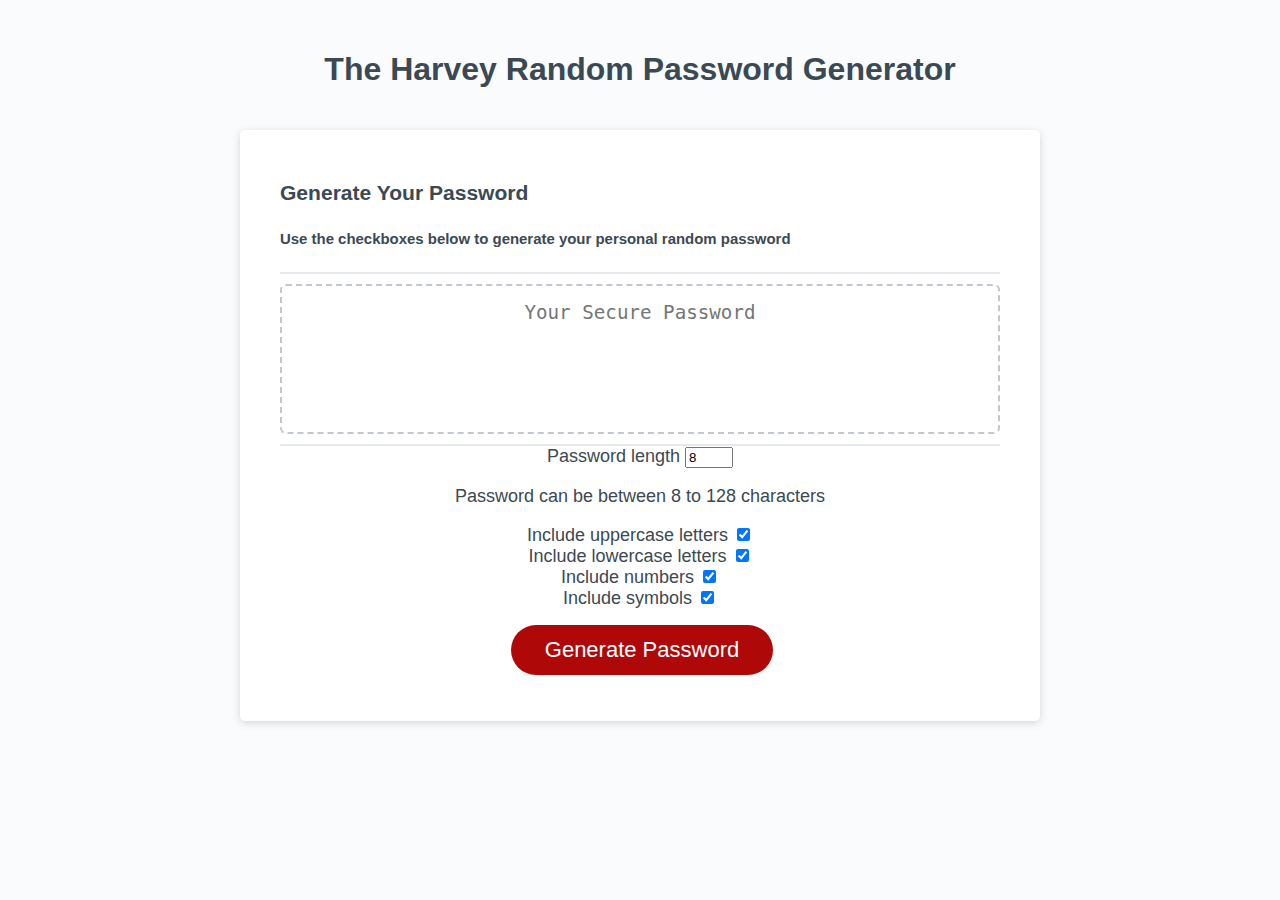
<file: Random Password Generator/index.html>
<!DOCTYPE html>
<html lang="en">
  <head>
    <meta charset="UTF-8" />
    <meta name="viewport" content="width=device-width, initial-scale=1.0" />
    <meta http-equiv="X-UA-Compatible" content="ie=edge" />
    <title>The Harvey Random Password Generator</title>
    <link rel="stylesheet" href="https://stackpath.bootstrapcdn.com/bootstrap/4.5.0/css/bootstrap.min.css" integrity="sha384-9aIt2nRpC12Uk9gS9baDl411NQApFmC26EwAOH8WgZl5MYYxFfc+NcPb1dKGj7Sk" crossorigin="anonymous">
    <link rel="stylesheet" href="style.css" />
  

  </head>
  <body>
    <div class="wrapper">
      <header>
        <h1>The Harvey Random Password Generator</h1>
      </header>
      <div class="card">
        <div class="card-header">
          <h3>Generate Your Password</h3>
          <h5>Use the checkboxes below to generate your personal random password </h5>
        </div>
        <div class="card-body">
         <textarea
            readonly
            id="result"
            placeholder="Your Secure Password"
            aria-label="Generated Password"
          ></textarea>
         <!-- Adding clipboard -->
          <!-- <button class="btn" id="clipboard">
           <i class="clipboard"></i>
         </button> -->
        </div>
        <div class="card-footer">
          <div class="settings">
            <div class="setting">
              <label>Password length</label>
              <input type="number" id="length" min='8' max='8' value='8' />
              <p>Password can be between 8 to 128 characters</p>
            </div>
            <div class="setting">
              <label>Include uppercase letters</label> 
              <input type="checkbox" id="uppercase" checked />
            </div>
            <div class="setting">
              <label>Include lowercase letters</label> 
              <input type="checkbox" id="lowercase" checked />
            </div>
            <div class="setting">
              <label>Include numbers</label> 
              <input type="checkbox" id="numbers" checked />
            </div>
            <div class="setting">
              <label>Include symbols</label> 
              <input type="checkbox" id="symbols" checked />
            </div>
          <button id="generate" class="btn">Generate Password</button>
        </div>
      </div>
    </div>
   
    <script src="script.js"></script>
  </body>
</html>
</file>
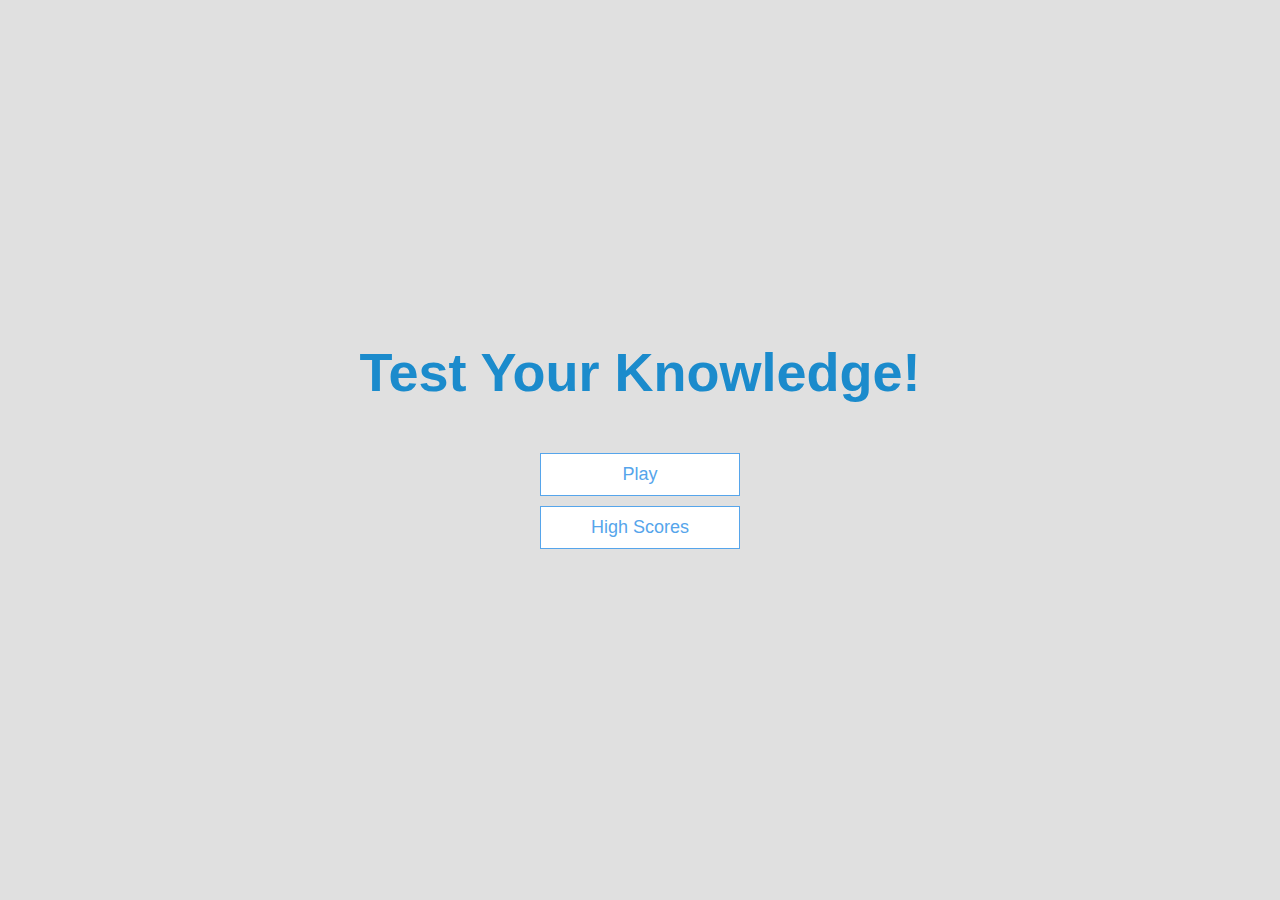
<file: Trivia Game/index.html>
<!DOCTYPE html>
<html lang="en">
  <head>
    <meta charset="UTF-8" />
    <meta name="viewport" content="width=device-width, initial-scale=1.0" />
    <meta http-equiv="X-UA-Compatible" content="ie=edge" />
    <title>Harvey General Knowledge Quiz</title>
    <link rel="stylesheet" href="app.css" />
  </head>
  <body>
    <div class="container">
      <div id="home" class="flex-center flex-column">
        <h1>Test Your Knowledge!</h1>
        <a class="btn" href="game.html">Play</a>
        <a class="btn" href="highScores.html">High Scores</a>
      </div>
    </div>
  </body>
</html>
</file>
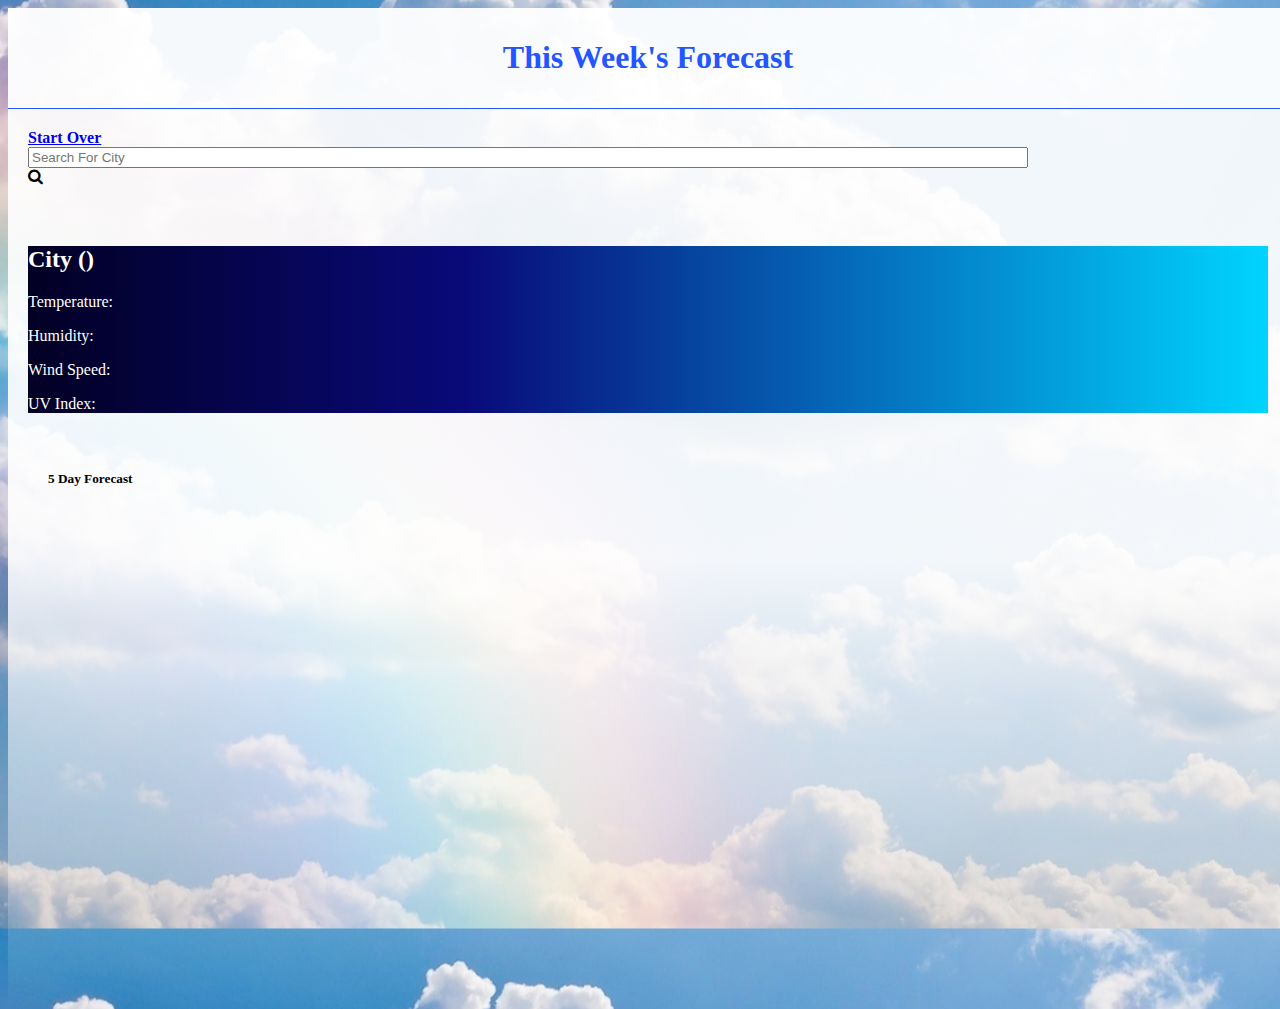
<file: Weather/index.html>
<!doctype html>
<html lang="en">
  <head>
    <!-- Required meta tags -->
    <meta charset="utf-8">
    <meta name="viewport" content="width=device-width, initial-scale=1, shrink-to-fit=no">
    <link rel="stylesheet" href="https://stackpath.bootstrapcdn.com/bootstrap/4.5.0/css/bootstrap.min.css" integrity="sha384-9aIt2nRpC12Uk9gS9baDl411NQApFmC26EwAOH8WgZl5MYYxFfc+NcPb1dKGj7Sk" crossorigin="anonymous">
    <link href="https://cdnjs.cloudflare.com/ajax/libs/font-awesome/4.3.0/css/font-awesome.css" rel="stylesheet"  type='text/css'>
    <link rel="stylesheet" href="style.css">
    <title>Harvey Weather Dashboard</title>
  </head>
  <body>
    <header class="row">
        <div class="col"><h1>This Week's Forecast</h1></div>
    </header>
    <main class="container-fluid">
        <div class="row">
            <div class="col-md-3 search">
            <a href="#" id="clear-search"><strong> Start Over  </strong></a><br>
                
                <input placeholder = "Search For City" type="text" id="search-box">
                &nbsp;<div id="search-button" class="btn btn-primary"><i class="fa fa-search"></i></div>
                <div id="city-output"></div>
                
            </div>
            <div class="col-md-9 city-display">
                <div class="row">
                    <div class="col">
                        <div class="card main-display" style="width: 100%; height:100%; border:0;">
                            <div class="card-body">
                              <h2 class="card-title"><span id="city">City</span> (<span id="date"></span>)</h2><img id="weather-icon">
                              <p class="card-text">Temperature: <span id="temperature"></span></p>
                              <p class="card-text">Humidity: <span id="humidity"></span></p>
                              <p class="card-text">Wind Speed: <span id="wind-speed"></span></p>
                              <p class="card-text">UV Index: <span id="uv-index"></span></p>
                            </div>
                          </div>
                    </div>
                </div>
                <div class="row forecast-display">
                    <div class="col" style="padding:0;">
                      <div class="card" style="width: 100%; height:100%;">
                        <div class="card-body">
                        <h5 class="card-title">5 Day Forecast</h5>
                        <div id="forecast-output">

                        </div>
                    </div>
                </div>
            </div>
        </div>
    </main>

    
  </body>
  <script src="https://ajax.googleapis.com/ajax/libs/jquery/3.4.1/jquery.min.js"></script>
  <script src="script.js"></script>
</html>
</file>
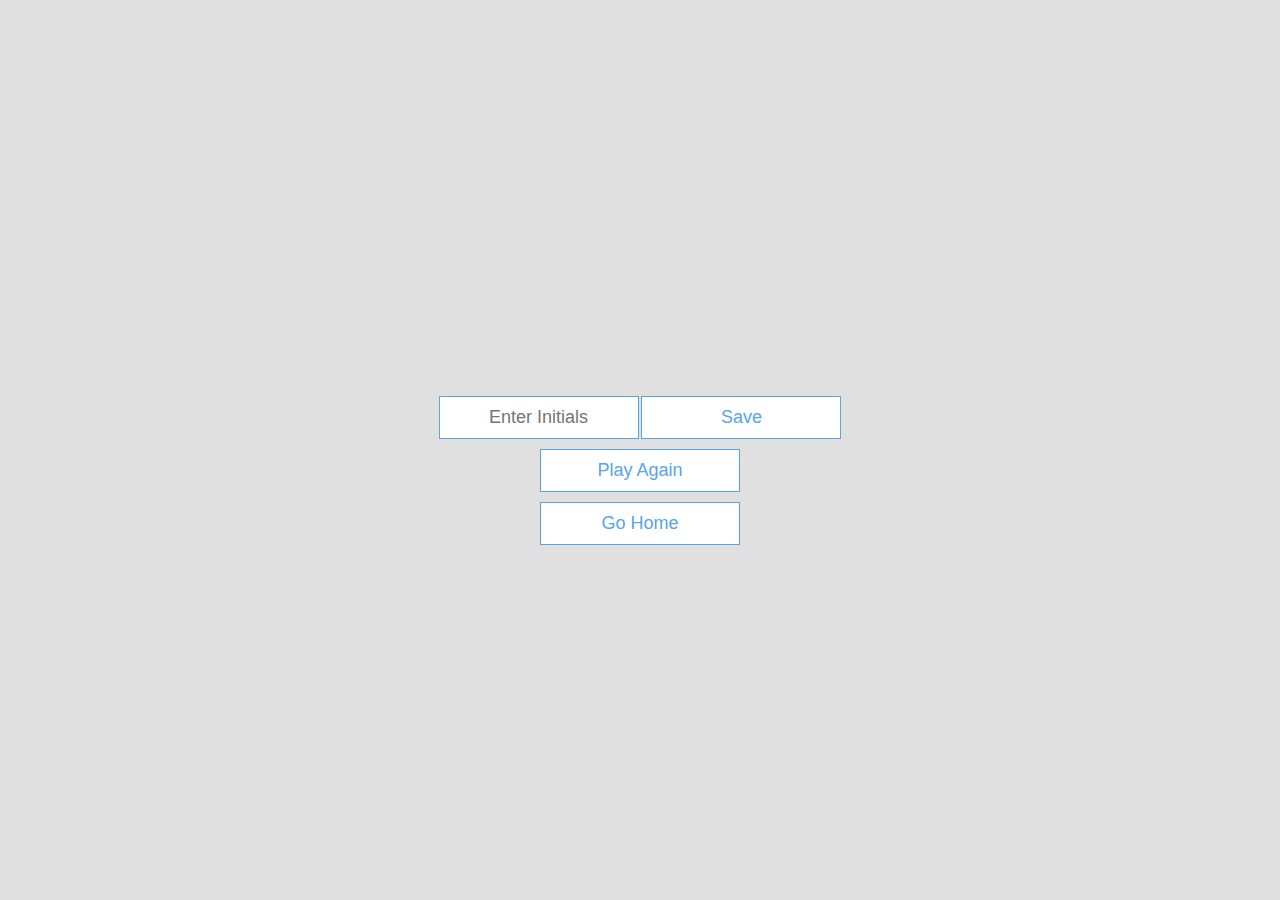
<file: Trivia Game/end.html>
<!DOCTYPE html>
<html lang="en">
  <head>
    <meta charset="UTF-8" />
    <meta name="viewport" content="width=device-width, initial-scale=1.0" />
    <meta http-equiv="X-UA-Compatible" content="ie=edge" />
    <title>Congrats!</title>
    <link rel="stylesheet" href="app.css" />
  </head>
  <body>
    <div class="container">
      <div id="end" class="flex-center flex-column">
        <h1 id="finalScore"></h1>
        <form>
          <input
            type="text"
            class="btn"
            name="username"
            maxlength="3"
            id="username"
            placeholder="Enter Initials"
          />
          <button
            type="submit"
            class="btn"
            id="saveScoreBtn"
            onclick="saveHighScore(event)"
            disenabled
         
          >
          Save
                
          </button>
          <div id="feedback"></div>
        </form>
        <a class="btn" href="game.html">Play Again</a>
        <a class="btn" href="index.html">Go Home</a>
      </div>
    </div>
    <script src="end.js"></script>
  </body>
</html>
</file>
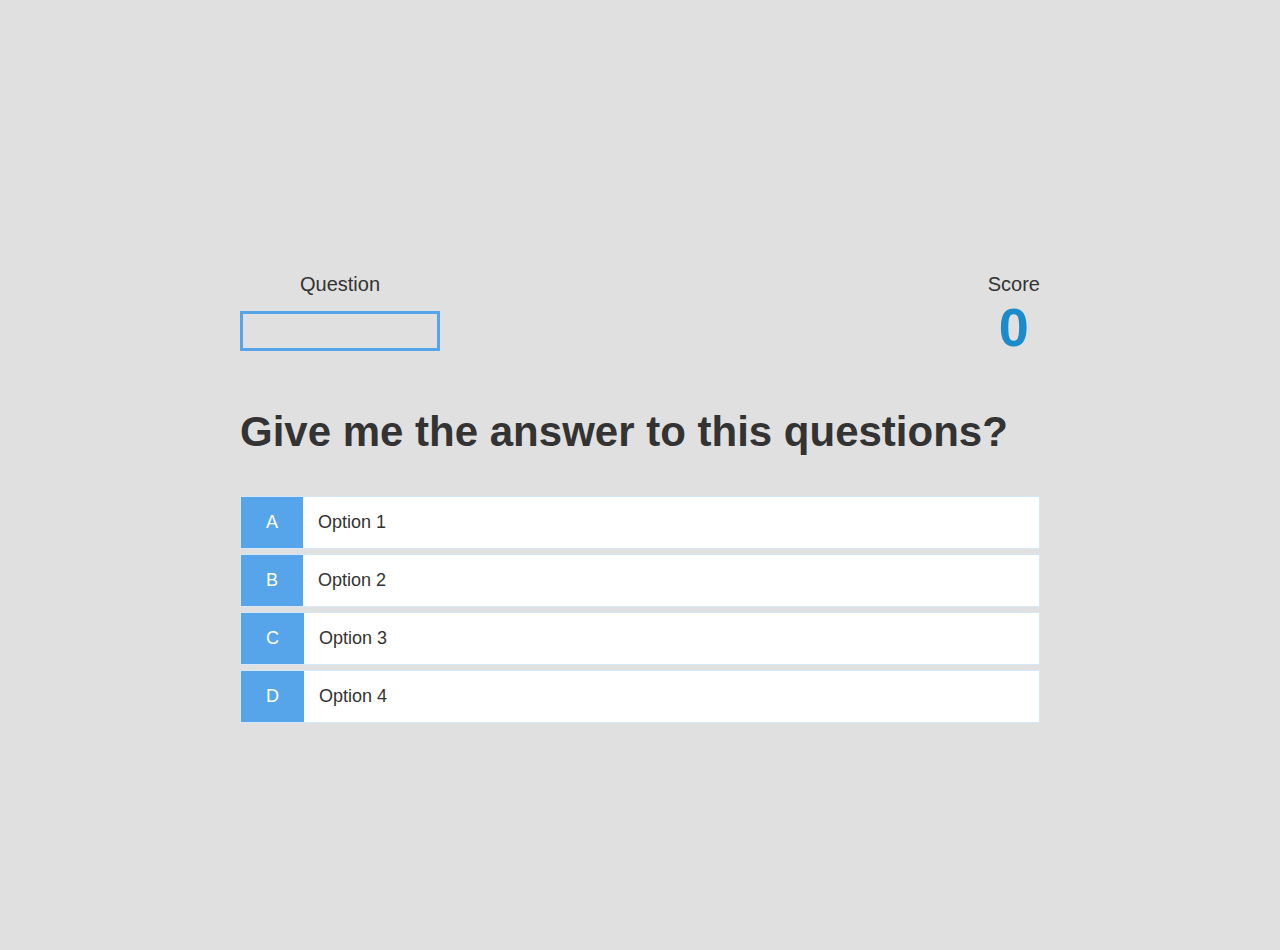
<file: Trivia Game/game.html>
<!DOCTYPE html>
<html lang="en">
  <head>
    <meta charset="UTF-8" />
    <meta name="viewport" content="width=device-width, initial-scale=1.0" />
    <meta http-equiv="X-UA-Compatible" content="ie=edge" />
    <title>Quick Quiz - Play</title>
    <link rel="stylesheet" href="app.css" />
    <link rel="stylesheet" href="game.css" />
  </head>
  <body>
    <h1 class="time"></h1>
    <div class="container">
      <div id="game" class="justify-center flex-column">
        <div id="hud">
          <div id="hud-item">
            <p id="progressText" class="hud-prefix">
              Question
            </p>
            <div id="progressBar">
              <div id="progressBarFull"></div>
            </div>
          </div>
          <div id="hud-item">
            <p class="hud-prefix">
              Score
            </p>
            <h1 class="hud-main-text" id="score">
              0
            </h1>
          </div>
        </div>
        <h2 id="question">Give me the answer to this questions?</h2>
        <div class="choice-container">
          <p class="choice-prefix">A</p>
          <p class="choice-text" data-number="1">Option 1</p>
        </div>
        <div class="choice-container">
          <p class="choice-prefix">B</p>
          <p class="choice-text" data-number="2">Option 2</p>
        </div>
        <div class="choice-container">
          <p class="choice-prefix">C</p>
          <p class="choice-text" data-number="3">Option 3</p>
        </div>
        <div class="choice-container">
          <p class="choice-prefix">D</p>
          <p class="choice-text" data-number="4">Option 4</p>
        </div>
      </div>
    </div>
    <script src="game.js"></script>
  </body>
</html>
</file>
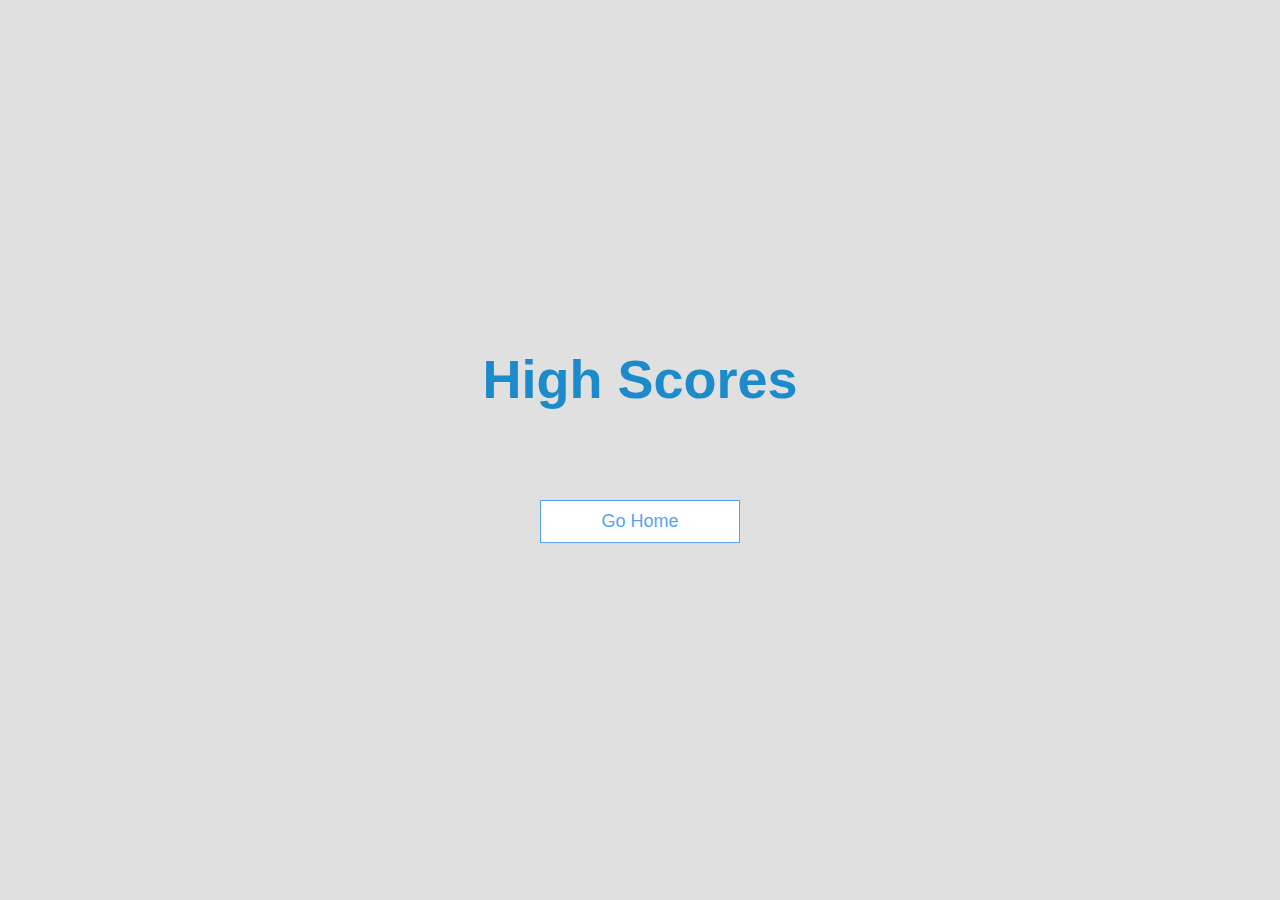
<file: Trivia Game/highScores.html>
<!DOCTYPE html>
<html lang="en">
  <head>
    <meta charset="UTF-8" />
    <meta name="viewport" content="width=device-width, initial-scale=1.0" />
    <meta http-equiv="X-UA-Compatible" content="ie=edge" />
    <title>High Scores</title>
    <link rel="stylesheet" href="app.css" />
    <link rel="stylesheet" href="highScores.css" />
  </head>
  <body>
    <div class="container">
      <div id="highScores" class="flex-center flex-column">
        <h1 id="finalScore">High Scores</h1>
        <h2 id="highScoresList"></h2>
        <a class="btn" href="index.html">Go Home</a>
      </div>
    </div>
    <script src="highScores.js"></script>
  </body>
</html>
</file>
<file: Random Password Generator/style.css>
*,
*::before,
*::after {
  box-sizing: border-box;
}

html,
body,
.wrapper {
  height: 100%;
  margin: 0;
  padding: 0;
}

body {
  font-family: sans-serif;
  background-color: #f9fbfd;
}

.wrapper {
  padding-top: 30px;
  padding-left: 20px;
  padding-right: 20px;
}

header {
  text-align: center;
  padding: 20px;
  padding-top: 0px;
  color: hsl(206, 17%, 28%);
}

.card {
  background-color: hsl(0, 0%, 100%);
  border-radius: 5px;
  border-width: 1px;
  box-shadow: rgba(0, 0, 0, 0.15) 0px 2px 8px 0px;
  color: hsl(206, 17%, 28%);
  font-size: 18px;
  margin: 0 auto;
  max-width: 800px;
  padding: 30px 40px;
}

.card-header::after {
  content: " ";
  display: block;
  width: 100%;
  background: #e7e9eb;
  height: 2px;
}

.card-body {
  min-height: 100px;
}

.card-footer {
  text-align: center;
}

.card-footer::before {
  content: " ";
  display: block;
  width: 100%;
  background: #e7e9eb;
  height: 2px;
}

.card-footer::after {
  content: " ";
  display: block;
  clear: both;
}

.btn {
  border: none;
  background-color: hsl(360, 91%, 36%);
  border-radius: 25px;
  box-shadow: rgba(0, 0, 0, 0.1) 0px 1px 6px 0px rgba(0, 0, 0, 0.2) 0px 1px 1px
    0px;
  color: hsl(0, 0%, 100%);
  display: inline-block;
  font-size: 22px;
  line-height: 22px;
  margin: 16px 16px 16px 20px;
  padding: 14px 34px;
  text-align: center;
  cursor: pointer;
}

button[disabled] {
  cursor: default;
  background: #c0c7cf;
}

.float-right {
  float: right;
}

#result {
  -webkit-appearance: none;
  -moz-appearance: none;
  appearance: none;
  border: none;
  display: block;
  width: 100%;
  padding-top: 15px;
  padding-left: 15px;
  padding-right: 15px;
  padding-bottom: 85px;
  font-size: 1.2rem;
  text-align: center;
  margin-top: 10px;
  margin-bottom: 10px;
  border: 2px dashed #c0c7cf;
  border-radius: 6px;
  resize: none;
  overflow: hidden;
}

@media (max-width: 690px) {
  .btn {
    font-size: 1rem;
    margin: 16px 0px 0px 0px;
    padding: 10px 15px;
  }

  #result {
    font-size: 1rem;
  }
}

@media (max-width: 500px) {
  .btn {
    font-size: 0.8rem;
  }
}
</file>
<file: Trivia Game/app.css>
:root {
    background-color: rgb(224, 224, 224); 
    font-size: 62.5%;
  }
  
  * {
    box-sizing: border-box;
    font-family: Arial, Helvetica, sans-serif;
    margin: 0;
    padding: 0;
    color: #333;
  }
  
  h1,
  h2,
  h3,
  h4 {
    margin-bottom: 1rem;
  }
  
  h1 {
    font-size: 5.4rem;
    color: rgb(27, 139, 204);
    margin-bottom: 5rem;
  }
  
  h1 > span {
    font-size: 2.4rem;
    font-weight: 500;
  }
  
  h2 {
    font-size: 4.2rem;
    margin-bottom: 4rem;
    font-weight: 700;
  }
  
  h3 {
    font-size: 2.8rem;
    font-weight: 500;
  }
  
  /* UTILITIES */
  
  .container {
    width: 100vw;
    height: 100vh;
    display: flex;
    justify-content: center;
    align-items: center;
    max-width: 80rem;
    margin: 0 auto;
  }
  
  .container > * {
    width: 100%;
  }
  
  .flex-column {
    display: flex;
    flex-direction: column;
  }
  
  .flex-center {
    justify-content: center;
    align-items: center;
  }
  
  .justify-center {
    justify-content: center;
  }
  
  .text-center {
    text-align: center;
  }
  
  .hidden {
    display: none;
  }
  
  /* BUTTONS */
  .btn {
    font-size: 1.8rem;
    padding: 1rem 0;
    width: 20rem;
    text-align: center;
    border: 0.1rem solid #56a5eb;
    margin-bottom: 1rem;
    text-decoration: none;
    color: #56a5eb;
    background-color: white;
  }
  
  .btn:hover {
    cursor: pointer;
    box-shadow: 0 0.4rem 1.4rem 0 rgba(86, 185, 235, 0.5);
    transform: translateY(-0.1rem);
    transition: transform 150ms;
  }
  
  .btn[disabled]:hover {
    cursor: not-allowed;
    box-shadow: none;
    transform: none;
  }
</file>
<file: Weather/style.css>
body{
    height: 800px;
    width: 100%;
    margin-bottom: 25px;
    background-image: url('assets/cloud.jpg');
    background-size: cover;
    background-position: center;

}

main{
    background: linear-gradient(180deg, rgba(255,255,255,.9) 50%, rgba(2,0,36,0) 100%);
    height:100vh;
}

header{
    background: rgb(255,255,255, .95);
    color:rgb(35, 86, 255);
    text-align:center;
    padding:10px;
    border-bottom:1px solid rgb(35, 86, 255);
}

.search{
    /* background-color:rgb(212, 212, 212); */
    height:100%;
    padding:20px;
}

#search-box{
    width:80%;
}

.city-display{
    padding:20px;
    height:50%;
}

.forecast-display{
    height:100%;
    padding:20px;
}

#uv-index{
    padding:5px 10px;
    color:black;
}

.forecast{
    width:19%;
    margin-right:1%;
    background-color:rgb(35, 86, 255);
    color:white;
    display:inline-block;
    padding:10px;
    border-radius:10px;
}

.forecast div:first-child{
    font-weight:bold;
}

.main-display{
    background: rgb(2,0,36);
    background: linear-gradient(90deg, rgba(2,0,36,1) 0%, rgba(9,9,121,1) 35%, rgba(0,212,255,1) 100%);
    color:white;
}

.bold-font{
    font-weight:bold;
    background: rgb(0,212,255);
    background: linear-gradient(90deg, rgba(0,212,255,1) 0%, rgba(2,0,36,0) 100%);
}

.city-list{
    cursor:pointer;
    color:darkblue;
}

.city-list:hover{
    color:rgb(35, 86, 255);
}

#weather-icon{
    float:right;
}

@media only screen and (max-width: 600px) {
    .forecast{
        width:100%;
        margin-bottom:10px;
        text-align:center;
    }

    .card-title{
        text-align:center;
    }

    .forecast-display{
        padding:0;
        margin:20px 0 0 0;
    }
}
</file>
<file: Trivia Game/game.css>
.choice-container {
  display: flex;
  margin-bottom: 0.5rem;
  width: 100%;
  font-size: 1.8rem;
  border: 0.1rem solid rgb(86, 165, 235, 0.25);
  background-color: white;
}

.choice-container:hover {
  cursor: pointer;
  box-shadow: 0 0.4rem 1.4rem 0 rgba(86, 185, 235, 0.5);
  transform: translateY(-0.1rem);
  transition: transform 150ms;
}

.choice-prefix {
  padding: 1.5rem 2.5rem;
  background-color: #56a5eb;
  color: white;
}

.choice-text {
  padding: 1.5rem;
  width: 100%;
}

.correct {
  background-color: #28a745;
}

.incorrect {
  background-color: #dc3545;
}

/* HUD */

#hud {
  display: flex;
  justify-content: space-between;
}

.hud-prefix {
  text-align: center;
  font-size: 2rem;
}

.hud-main-text {
  text-align: center;
}

#progressBar {
  width: 20rem;
  height: 4rem;
  border: 0.3rem solid #56a5eb;
  margin-top: 1.5rem;
}

#progressBarFull {
  height: 3.4rem;
  background-color: #56a5eb;
  width: 0%;
}
</file>
<file: Trivia Game/highScores.css>
#highScoresList {
  list-style: none;
  padding-left: 0;
  margin-bottom: 4rem;
}

.high-score {
  font-size: 2.8rem;
  margin-bottom: 0.5rem;
}

.high-score:hover {
  transform: scale(1.025);
}
</file>
